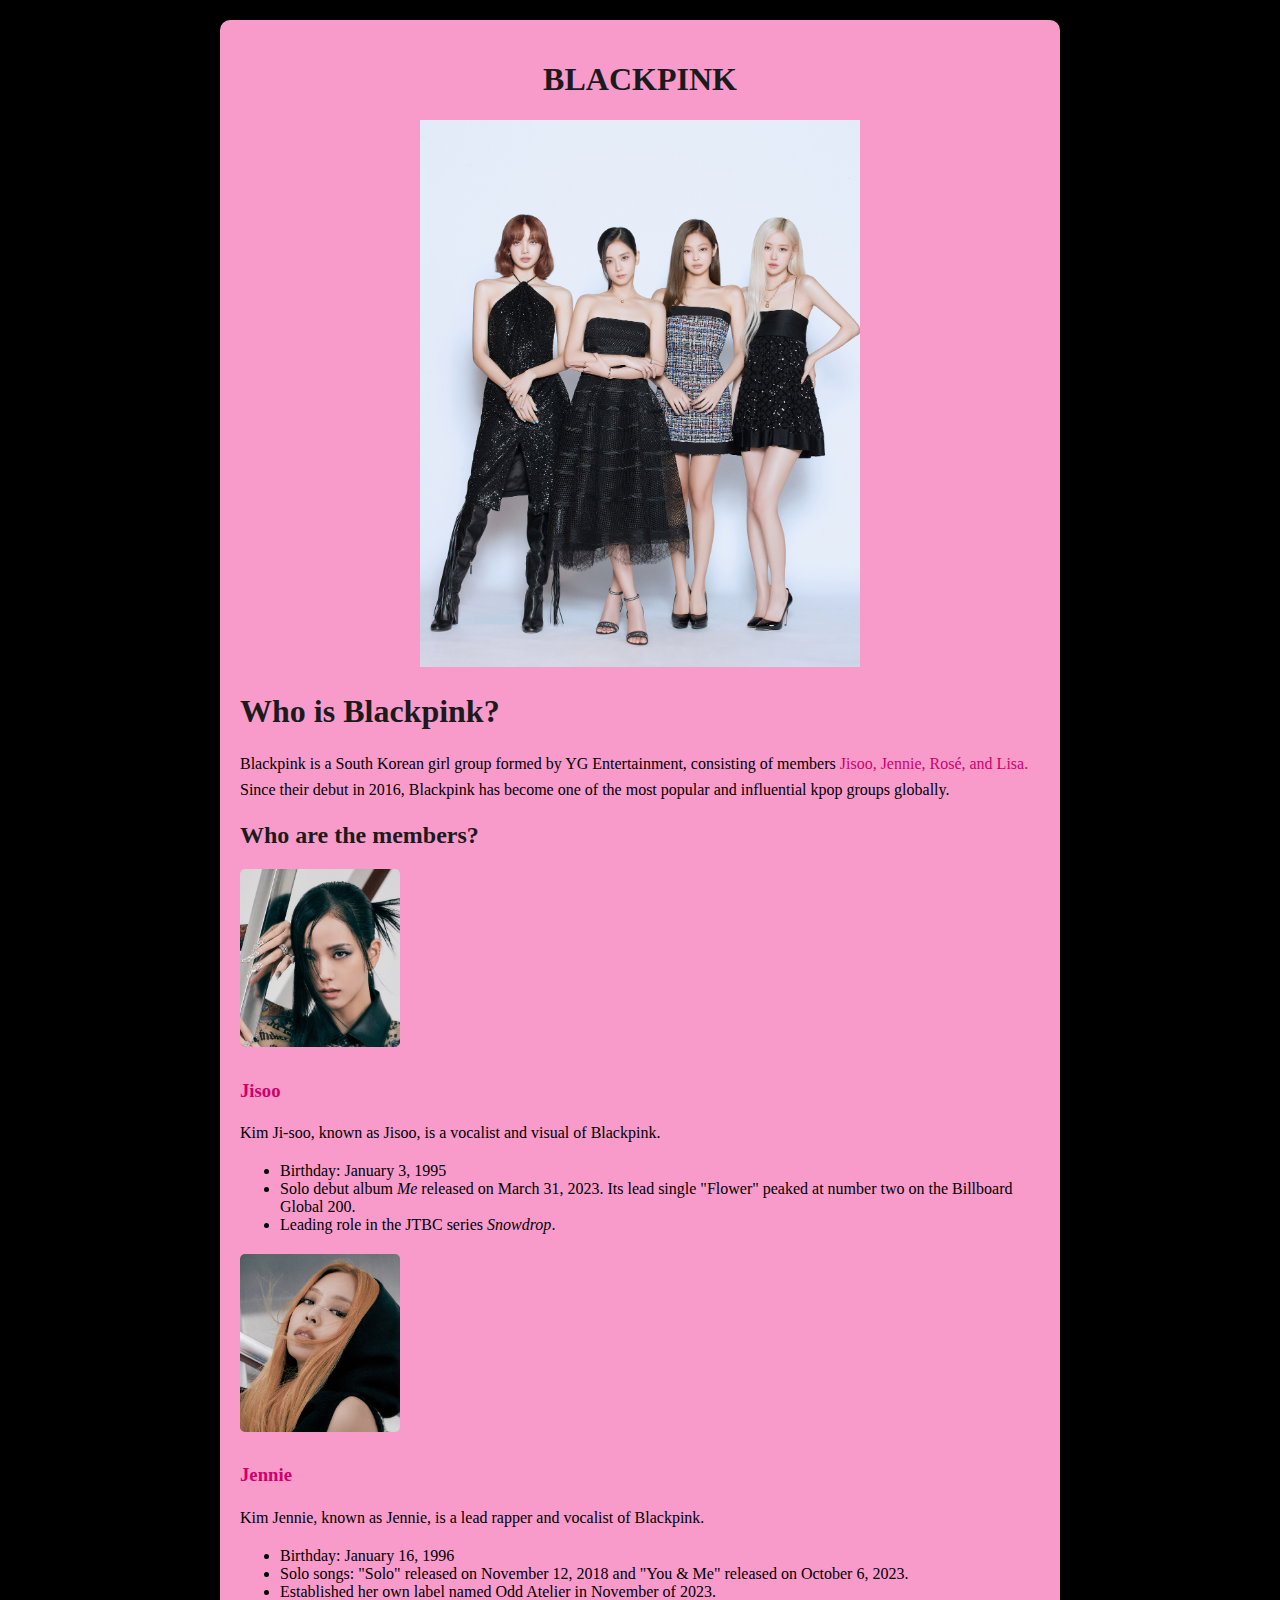
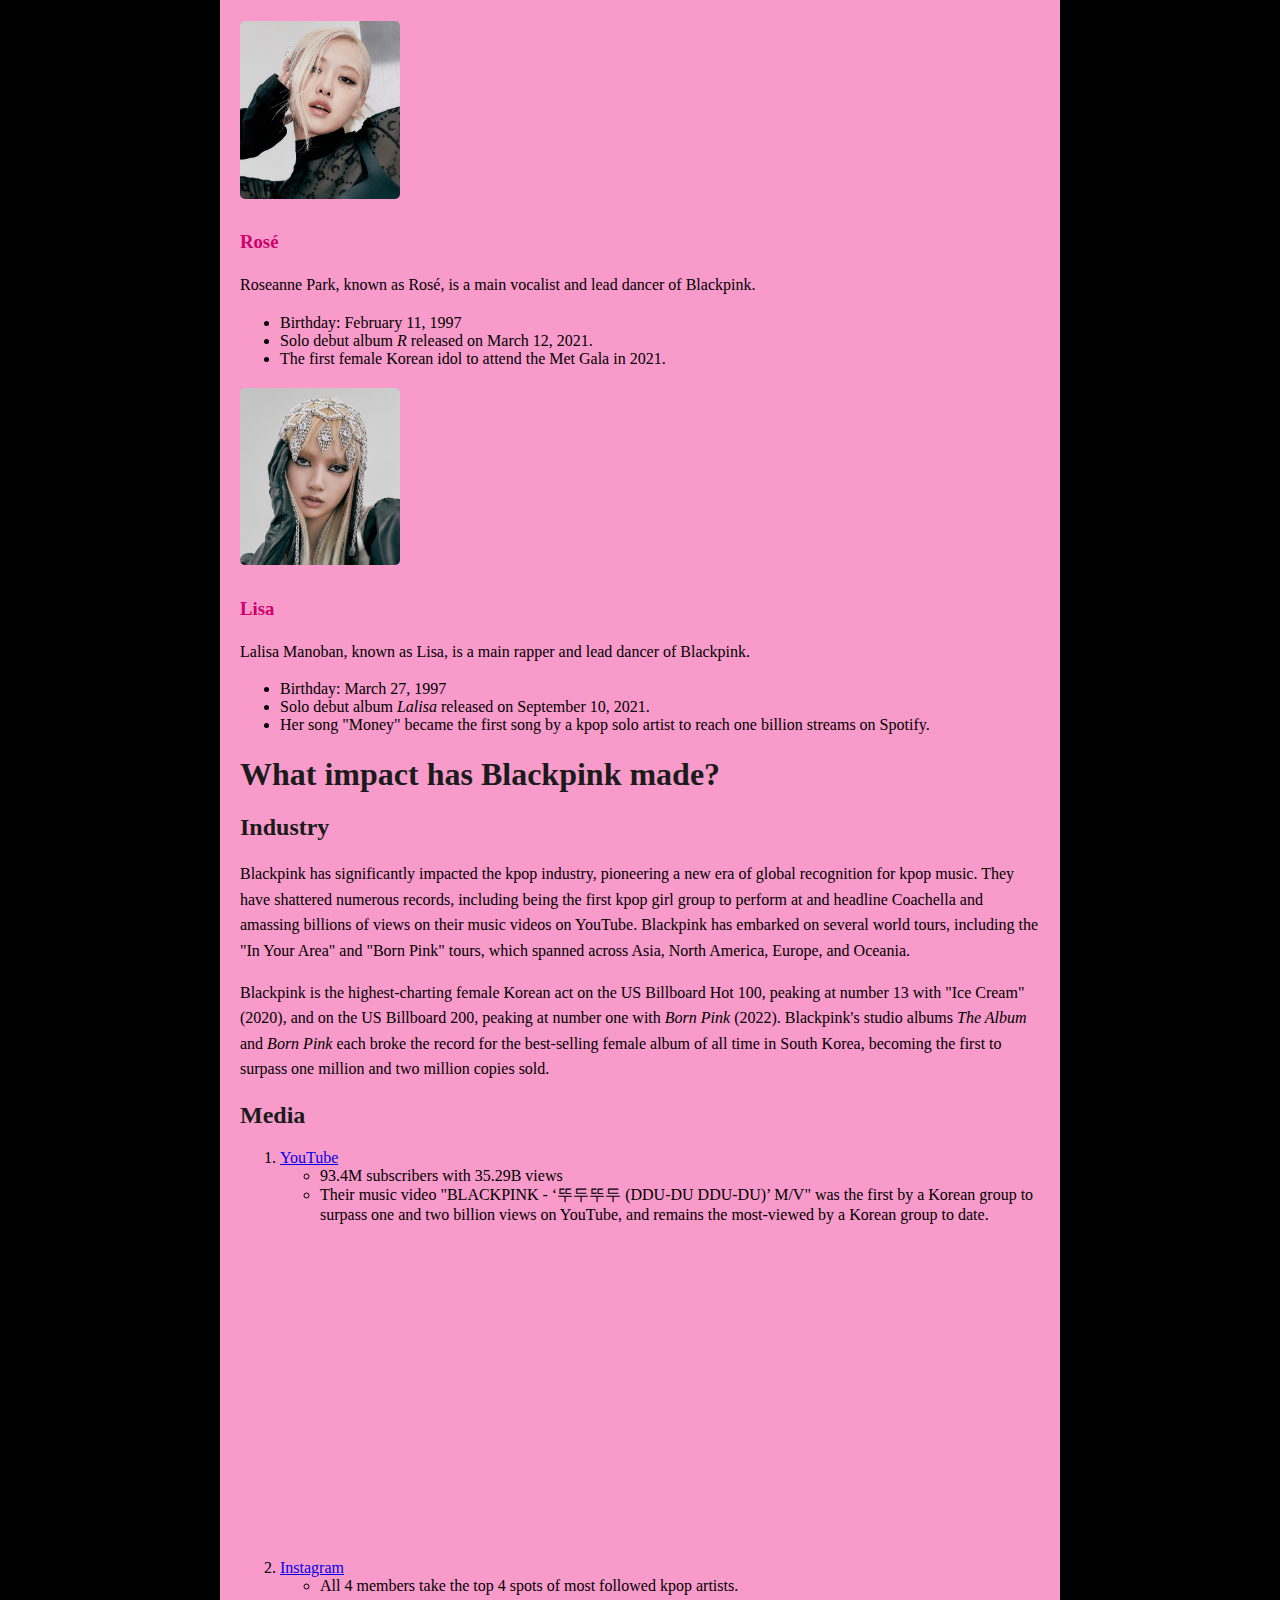
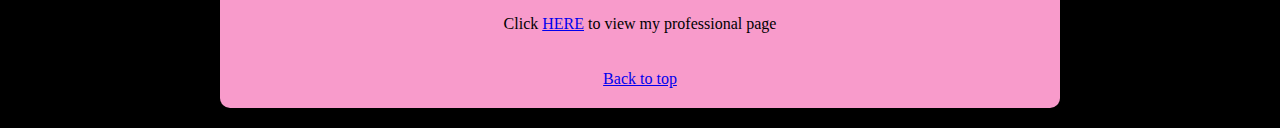
<file: bp.html>
<!DOCTYPE html>

<html lang="en">
<head>
    <meta charset="UTF-8">
    <meta name="viewport" content="width=device-width, initial-scale=1.0">
    <title>Blackpink</title>
    <link rel= "Stylesheet" href="css/stylebp.css">
</head>
<body>
    <div class="container">
        <center>
        <h1>BLACKPINK</h1>
        <img src="assets/bpbp.jpeg" alt="Blackpink" width="55%">
        </center>
        <h1>Who is Blackpink?</h1>
        <p>Blackpink is a South Korean girl group formed by YG Entertainment, consisting of members <span class= "important">Jisoo, Jennie, Rosé, and Lisa.</span> 
            Since their debut in 2016, Blackpink has become one of the most popular and influential kpop groups globally.
        </p>
        
        <h2>Who are the members?</h2>
        <div class="member">
            <img src="assets/jisoobp.jpeg" alt="Jisoo" >
            <h3><span class= "important">Jisoo</span> </h3>
            <p>Kim Ji-soo, known as Jisoo, is a vocalist and visual of Blackpink.</p>
            <ul>
                <li>Birthday: January 3, 1995</li>
                <li>Solo debut album <i>Me</i> released on March 31, 2023. Its lead single "Flower" peaked at number two on the Billboard Global 200.</li>
                <li>Leading role in the JTBC series <i>Snowdrop</i>.</li>
            </ul>
        </div>

        <div class="member">
            <img src="assets/jenniebp.jpeg" alt="Jennie" width="100">
            <h3><span class= "important">Jennie</span> </h3>
            <p>Kim Jennie, known as Jennie, is a lead rapper and vocalist of Blackpink.</p>
            <ul>
                <li>Birthday: January 16, 1996</li>
                <li>Solo songs: "Solo" released on November 12, 2018 and "You & Me" released on October 6, 2023.</li>
                <li>Established her own label named Odd Atelier in November of 2023.</li>
            </ul>
        </div>
        
        <div class="member">
            <img src="assets/rosebp.jpeg" alt="Rosé">
            <h3><span class= "important">Rosé</span> </h3>
            <p>Roseanne Park, known as Rosé, is a main vocalist and lead dancer of Blackpink.</p>
            <ul>
                <li>Birthday: February 11, 1997</li>
                <li>Solo debut album <i>R</i> released on March 12, 2021.</li>
                <li>The first female Korean idol to attend the Met Gala in 2021.</li>
            </ul>
        </div>
        
        <div class="member">
            <img src="assets/lisabp.jpeg" alt="Lisa">
            <h3><span class= "important">Lisa</span> </h3>
            <p>Lalisa Manoban, known as Lisa, is a main rapper and lead dancer of Blackpink.</p>
            <ul>
                <li>Birthday: March 27, 1997</li>
                <li>Solo debut album <i>Lalisa</i> released on September 10, 2021.</li>
                <li>Her song "Money" became the first song by a kpop solo artist to reach one billion streams on Spotify.</li>

            </ul>
        </div>
        <h1>What impact has Blackpink made?</h1>
        <h2>Industry</h2>
        <p>Blackpink has significantly impacted the kpop industry, pioneering a new era of global recognition for kpop music. They have shattered numerous records, including being the first kpop girl group to perform at and headline Coachella and amassing billions of views on their music videos on YouTube.
            Blackpink has embarked on several world tours, including the "In Your Area" and "Born Pink" tours, which spanned across Asia, North America, Europe, and Oceania.
        </p>
        <p>
            Blackpink is the highest-charting female Korean act on the US Billboard Hot 100, peaking at number 13 with "Ice Cream" (2020), and on the US Billboard 200, peaking at number one with <i>Born Pink</i> (2022). 
            Blackpink's studio albums <i>The Album</i> and <i>Born Pink</i> each broke the record for the best-selling female album of all time in South Korea, becoming the first to surpass one million and two million copies sold.
        </p>

        <h2>Media</h2>
        <ol>
            <li><a href="https://www.youtube.com/@BLACKPINK">YouTube</a></li>
            <ul>
                <li>93.4M subscribers with 35.29B views</li>
                <li>Their music video "BLACKPINK - ‘뚜두뚜두 (DDU-DU DDU-DU)’ M/V" was the first by a Korean group to surpass one and two billion views on YouTube, and remains the most-viewed by a Korean group to date.</li>
            </ul>
            <p> </p>
            <center><iframe width="560" height="315" src="https://www.youtube.com/embed/IHNzOHi8sJs?si=9CrFxzAmehhmeAV4" title="YouTube video player" frameborder="0" allow="accelerometer; autoplay; clipboard-write; encrypted-media; gyroscope; picture-in-picture; web-share" referrerpolicy="strict-origin-when-cross-origin" allowfullscreen></iframe></center>

            <li><a href="https://www.instagram.com/blackpinkofficial/">Instagram</a></li>
            <ul>
                <li>All 4 members take the top 4 spots of most followed kpop artists.</li>
            </ul>
        </ol>
       <center> <div class='tableauPlaceholder' id='viz1713286053558' style='position: relative'><noscript><a href='#'><img alt='K-pop Idol Instagram Ranking(source : dbkpop.com) ' src='https:&#47;&#47;public.tableau.com&#47;static&#47;images&#47;K-&#47;K-popIdolInstagramRank&#47;K-popIdolInstagramRank&#47;1_rss.png' style='border: none' /></a>
                    </noscript><object class='tableauViz'  style='display:none;'><param name='host_url' value='https%3A%2F%2Fpublic.tableau.com%2F' /> <param name='embed_code_version' value='3' /> <param name='site_root' value='' /><param name='name' value='K-popIdolInstagramRank&#47;K-popIdolInstagramRank' /><param name='tabs' value='no' />
                        <param name='toolbar' value='yes' /><param name='static_image' value='https:&#47;&#47;public.tableau.com&#47;static&#47;images&#47;K-&#47;K-popIdolInstagramRank&#47;K-popIdolInstagramRank&#47;1.png' /> <param name='animate_transition' value='yes' /><param name='display_static_image' value='yes' /><param name='display_spinner' value='yes' />
                        <param name='display_overlay' value='yes' /><param name='display_count' value='yes' /><param name='language' value='en-US' /></object></div><script type='text/javascript'>                    var divElement = document.getElementById('viz1713286053558');                    var vizElement = divElement.getElementsByTagName('object')[0];                    if ( divElement.offsetWidth > 800 ) { vizElement.style.width='600px';vizElement.style.height='627px';} else if ( divElement.offsetWidth > 500 ) { vizElement.style.width='600px';vizElement.style.height='627px';} else { vizElement.style.width='100%';vizElement.style.height='727px';}                     var scriptElement = document.createElement('script');                    scriptElement.src = 'https://public.tableau.com/javascripts/api/viz_v1.js';                    vizElement.parentNode.insertBefore(scriptElement, vizElement);                </script>
       </center>

       <center>
        <p>Click <a href="https://samanthafrazier.github.io/samanthafrazier/">HERE</a> to view my professional page</p>
        <br>
        <a href="#top" class="back-to-top">Back to top</a>
    
       </center>
        
    </div>
</body>
</html>
</file>
<file: css/stylebp.css>
body {
    font-family:Verdana, Geneva, Tahoma, sans-serif
    margin: 0;
    padding: 0;
    background-color: #000000;
}
.container {
    max-width: 800px;
    margin: 20px auto;
    background-color: #f89bcb;
    padding: 20px;
    border-radius: 10px;
    box-shadow: 0 0 10px rgba(0, 0, 0, 0.1);
}
h1, h2, h3 {
    color: #1b1b1b;
}
p {
    line-height: 1.6;
}
.member {
    margin-bottom: 20px;
}
.member img {
    width: 20%;
    border-radius: 5px;
    margin-bottom: 10px;
}
.important{
    color: #cf006b; 

}
</file>
